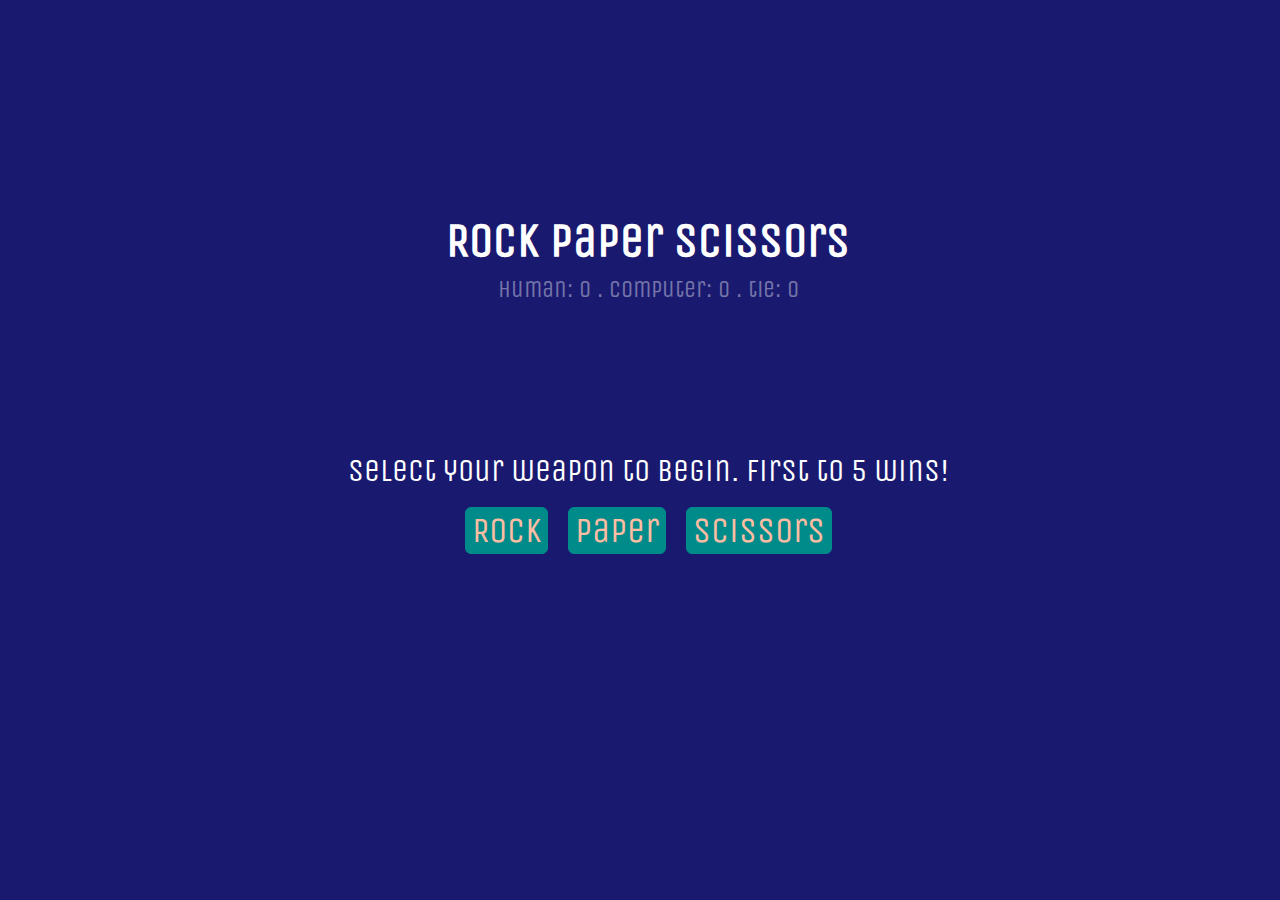
<file: index.html>
<html>
    <head> 
        <link rel="stylesheet" href="style.css"> 
        <link rel="preconnect" href="https://fonts.gstatic.com">
<link href="https://fonts.googleapis.com/css2?family=Unica+One&display=swap" rel="stylesheet"> 
    </head>
        <body>
        <div id="container">
            <div id="title"><h1>Rock Paper Scissors</h1>
             <div id="score">human: 0 . computer: 0 . tie: 0</div>
            <img class="hands" id="leftImg" src="images/blank.png" width="120"><img class="hands" id="rightImg" src="images/blank.png" width="120"></div>
            <div id="message">Select your weapon to begin. First to 5 wins!</div>
            
            <div id="buttons">
                <button class="selector" id="rock">Rock</button>
                <button class="selector"  id="paper">Paper</button>
                <button class="selector"  id="scissors">Scissors</button>
            </div>
            <div id="winnerScreen">test</div>
            <button class="selector" id="restart" onclick="resetGame()">Start New Match</button>
        </div>



<script>

function computerPlay() { 
    let randomSel = Math.floor(Math.random() * 3);
    let returnVal;
    switch (randomSel) {
        case 0: return "rock";
        case 1: return "paper";
        default: return "scissors";
    }
}
function checkOver() {
    if (score[0] != 5 && score[1] != 5) return;
    let winnerScreen = document.querySelector('#winnerScreen');
    let buttonDiv = document.querySelector('#buttons');
    let restartButton = document.querySelector('#restart');
    buttonDiv.setAttribute('style', 'display: none'); 
    winnerScreen.setAttribute('style', 'display: block');
    restartButton.setAttribute('style', 'display: block');

    if (score[0] == 5) winnerScreen.textContent = "YOU WIN THE MATCH!";
    else if (score[1] == 5) winnerScreen.textContent = "YOU LOSE THE MATCH!";

}

function playRound(playerSelection) {
    let computerSelection = computerPlay();
    let message;
    let playerImg = document.querySelector('#leftImg');
    let winner = 0;

    //check for winner and update score
    switch (playerSelection) {
        case "rock": 
            switch (computerSelection) {
                case "rock": 
                    score[2]++;
                    message =  "Tie";
                    winner = 0;
                    break;
                case "paper": 
                    score[1]++;
                    message =  "You Lose! Paper beats Rock.";
                    winner = 2;
                    break;
                case "scissors": 
                    score[0]++;
                    message =  "You Win! Rock beats Scissors!";
                    winner = 1;
                    break;
              //  default: message =  "oops";
            }
            playerImg.src = "images/lr.png";

           // playerImg.classList.remove('winner');

            break;
        case "paper":
            switch (computerSelection) {
                case "rock": 
                    score[0]++;
                    message =  "You Win! Paper beats Rock!";
                    winner = 1;
                    break;
                case "paper": 
                    score[2]++;
                    message =  "Tie";
                    winner = 0;
                    break;
                case "scissors": 
                    score[1]++;
                    message =  "You Lose! Scissors beats Paper.";
                    winner = 2;
                    break;
              //  default: message =  "oops1";
            }
            playerImg.src = "images/lp.png";
            break;
        case "scissors":
            switch (computerSelection) {
                case "rock": 
                    score[1]++;
                    message =  "You Lose! Rock beats Scissors.";
                    winner = 2;
                    break;
                case "paper": 
                    score[0]++;
                    message =  "You Win! Scissors beats Paper.";
                    winner = 1;
                    break;
                case "scissors": 
                    score[2]++;
                    message =  "Tie";
                    winner = 0;
                    break;
             //   default: message =  "oops2";
            }
            playerImg.src = "images/ls.png";
            break;
    }
    //update graphics and animation for winner
    let messageDiv = document.querySelector('#message');
    let scoreDiv = document.querySelector('#score');
    setCompImg(computerSelection);
    showWinner(winner);
    messageDiv.textContent = message;

    //update score
    let scoreMessage =  "human: "  + score[0] + " . computer: " + score[1] + " . tie: " + score[2];
    scoreDiv.textContent = scoreMessage;

    //check if game is over
    checkOver();

}

function showWinner(winner) {
    let playerImg = document.querySelector('#leftImg');
    let compImg = document.querySelector('#rightImg');
    switch (winner) {
        case 1: 
            playerImg.classList.add('winner');
            playerImg.addEventListener('transitionend', removeTransition);
            break;
        case 2: 
            compImg.classList.add('winner');
            compImg.addEventListener('transitionend', removeTransition);
            break;
        default: 
            playerImg.classList.add('winner');
            playerImg.addEventListener('transitionend', removeTransition);
            compImg.classList.add('winner');
            compImg.addEventListener('transitionend', removeTransition);
            break;
    }
}
function setCompImg(selection) {
    let compImg = document.querySelector('#rightImg');

    switch (selection) {
        case "rock": compImg.src = "images/rr.png";
        break;
        case "paper": compImg.src = "images/rp.png";
        break;
        case "scissors": compImg.src = "images/rs.png";
        break;

    }
}

function removeTransition() {
    this.classList.remove('winner');
}

function resetGame() {
    score = [0, 0, 0];
    let scoreDiv = document.querySelector('#score');
    let messageDiv = document.querySelector('#message');
    let winnerScreen = document.querySelector('#winnerScreen');
    let buttonDiv = document.querySelector('#buttons');
    let restartButton = document.querySelector('#restart');
    let playerImg = document.querySelector('#leftImg');
    let compImg = document.querySelector('#rightImg');

    buttonDiv.setAttribute('style', 'display: block'); 
    winnerScreen.setAttribute('style', 'display: none');
    restartButton.setAttribute('style', 'display: none');
    scoreDiv.textContent = "human: 0 . computer: 0 . tie: 0";
    messageDiv.textContent = "Select your weapon to begin. First to 5 wins!";
    playerImg.src = "images/blank.png";
    compImg.src = "images/blank.png";
}

let numGames = 5; //parseInt(prompt("How many games?"));
var score =[0, 0, 0];

const btn1 = document.querySelector('#rock');
btn1.addEventListener('click', () => playRound("rock"));

const btn2 = document.querySelector('#paper');
btn2.addEventListener('click', () => playRound("paper"));

const btn3 = document.querySelector('#scissors');
btn3.addEventListener('click', () => playRound("scissors"));


</script>

</body>
</html>
</file>
<file: style.css>
body {
    background: midnightblue;
    color: white;
    font-family: 'Unica One', cursive;
}

#container{
    position:absolute;
    top: 20%;
    width: 100%;
    text-align: center;
    margin: auto;
}

.selector{
    color:rgb(255, 189, 163);
    background-color: darkcyan; 
    font-size: 36px;
    font-family: 'Unica One', cursive;
    border: 1px solid darkcyan;
    border-radius: 6px;
    margin: 8px;
}

#restart{
    margin: auto;
}
#winnerScreen{
    font-size: 42px;
    margin-bottom: 12px;
}

.selector:hover {
    border: 1px solid white;
}

#message {
    font-size: 32px;
    margin: 10px;
}

h1{
    font-size: 48px;
    margin-bottom: 6px;
}

#score {
    font-size: 24px;
    opacity: 0.4;
    margin: 0px;
}

#winnerScreen {
    display: none;
}

#restart {
    display: none;
}

.hands {
    transition: all .5s ease;
    padding: 18px;
}

.winner {
    transform: scale(1.4);
}
</file>
